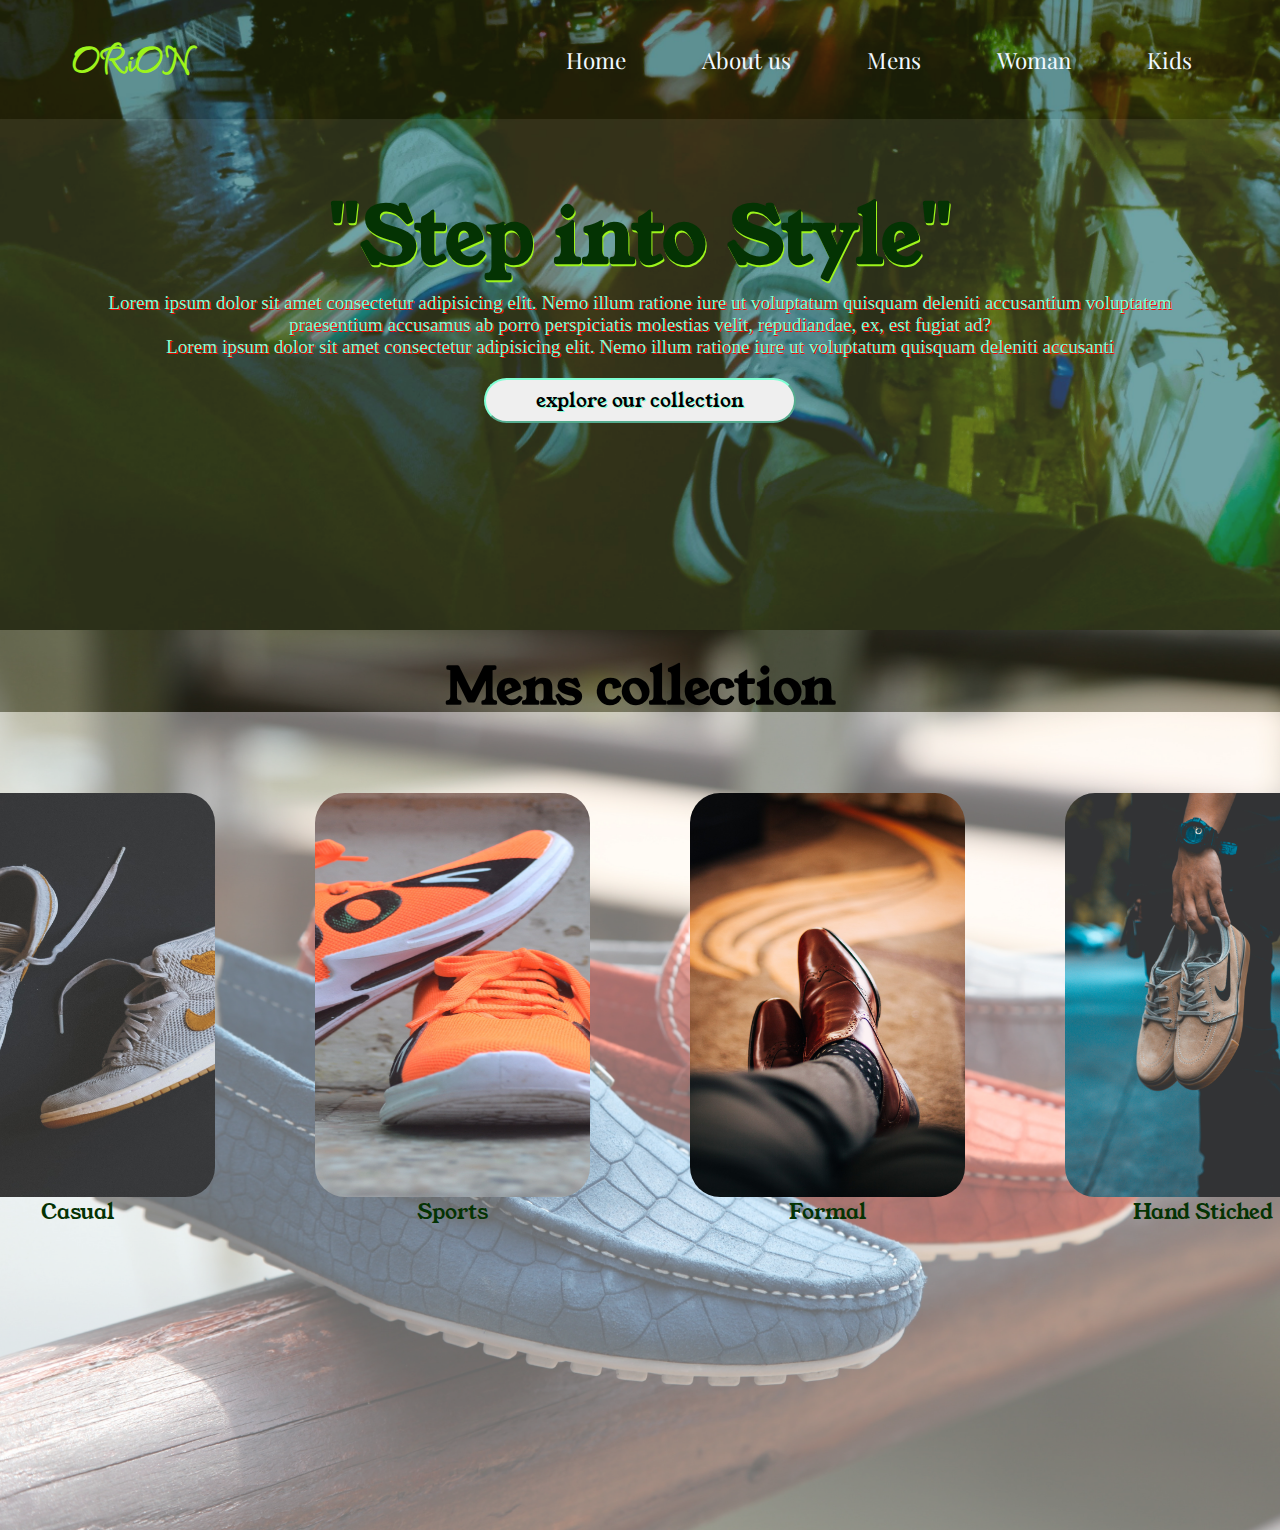
<file: index.html>
<!DOCTYPE html>
<html lang="en">

<head>
    <meta charset="UTF-8">
    <meta name="viewport" content="width=device-width, initial-scale=1.0">
    <title>Shoe site</title>
    <link rel="stylesheet" href="style.css">
    <link rel="preconnect" href="https://fonts.googleapis.com">
    <link rel="preconnect" href="https://fonts.gstatic.com" crossorigin>
    <link href="https://fonts.googleapis.com/css2?family=Fuggles&display=swap" rel="stylesheet">
    <link href="https://fonts.googleapis.com/css2?family=Playfair+Display&display=swap" rel="stylesheet">
    <link href="https://fonts.googleapis.com/css2?family=Playfair+Display&family=Young+Serif&display=swap" rel="stylesheet">

    
</head>

<body>
    <nav id="navbar">
        <div id="logo">

            <a href="#"><strong>ORiON</strong></a>
        </div>
        <div class="box">
            <ul>
                <li class="item"><a href="#">Home </a></li>
                <li class="item"><a href="#">About us </a></li>
                <li class="item"><a href="#">Mens </a></li>
                <li class="item"><a href="#">Woman</a></li>
                <li class="item"><a href="#">Kids</a></li>
            </ul>

        </div>
    </nav>

    <section id="home">
        <h1>
            "Step into Style"
        </h1>
        <p>Lorem ipsum dolor sit amet consectetur adipisicing elit. Nemo illum ratione iure ut voluptatum quisquam
            deleniti accusantium voluptatem praesentium accusamus ab porro perspiciatis molestias velit, repudiandae,
            ex, est fugiat ad?
        </p>
        <p>Lorem ipsum dolor sit amet consectetur adipisicing elit. Nemo illum ratione iure ut voluptatum quisquam
            deleniti accusanti
        </p>
        <button class="btn">
            explore our collection
        </button>

    </section>

    <section id="Mens">
        <h1>Mens collection</h1>
        <div id="mens-container">
            <div class="men1">
                <a class="men2" href="#">
                    <img src="c1.jpg" alt="">
                    Casual</a>

            </div>
            <div class="men1">
                <a class="men2" href="#"></aclass>
                <img src="c2.jpg" alt="">
                Sports</a>
            </div>
            <div class="men1">
                <a class="men2" href="#">
                    <img src="c3.jpg" alt="">
                    Formal
                </a>
            </div>
            <div class="men1">
                <a class="men2"  href="#">
                    <img src="c4.jpg" alt="">
                    Hand Stiched
                </a>
            </div>
        </div>
    </section>

    


</body>

</html>
</file>
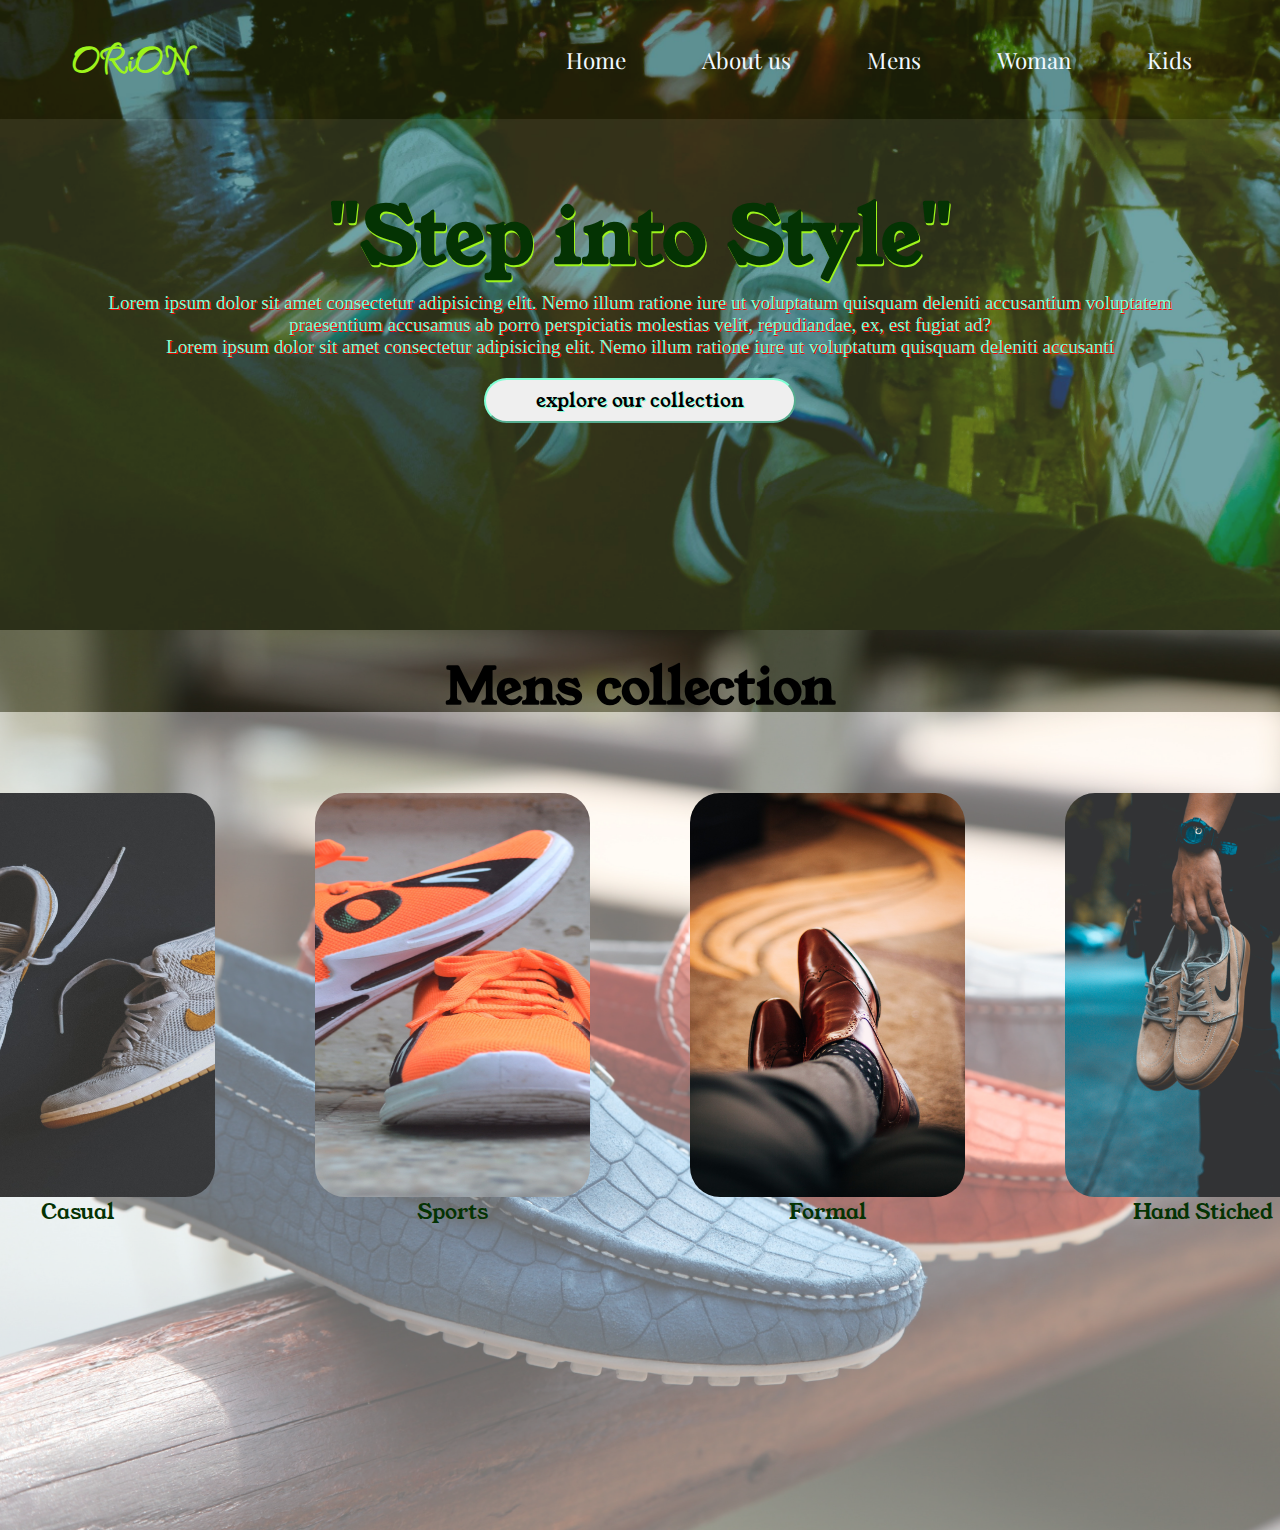
<file: main.html>
<!DOCTYPE html>
<html lang="en">

<head>
    <meta charset="UTF-8">
    <meta name="viewport" content="width=device-width, initial-scale=1.0">
    <title>Shoe site</title>
    <link rel="stylesheet" href="style.css">
    <link rel="preconnect" href="https://fonts.googleapis.com">
    <link rel="preconnect" href="https://fonts.gstatic.com" crossorigin>
    <link href="https://fonts.googleapis.com/css2?family=Fuggles&display=swap" rel="stylesheet">
    <link href="https://fonts.googleapis.com/css2?family=Playfair+Display&display=swap" rel="stylesheet">
    <link href="https://fonts.googleapis.com/css2?family=Playfair+Display&family=Young+Serif&display=swap" rel="stylesheet">

    
</head>

<body>
    <nav id="navbar">
        <div id="logo">

            <a href="#"><strong>ORiON</strong></a>
        </div>
        <div class="box">
            <ul>
                <li class="item"><a href="#">Home </a></li>
                <li class="item"><a href="#">About us </a></li>
                <li class="item"><a href="#">Mens </a></li>
                <li class="item"><a href="#">Woman</a></li>
                <li class="item"><a href="#">Kids</a></li>
            </ul>

        </div>
    </nav>

    <section id="home">
        <h1>
            "Step into Style"
        </h1>
        <p>Lorem ipsum dolor sit amet consectetur adipisicing elit. Nemo illum ratione iure ut voluptatum quisquam
            deleniti accusantium voluptatem praesentium accusamus ab porro perspiciatis molestias velit, repudiandae,
            ex, est fugiat ad?
        </p>
        <p>Lorem ipsum dolor sit amet consectetur adipisicing elit. Nemo illum ratione iure ut voluptatum quisquam
            deleniti accusanti
        </p>
        <button class="btn">
            explore our collection
        </button>

    </section>

    <section id="Mens">
        <h1>Mens collection</h1>
        <div id="mens-container">
            <div class="men1">
                <a class="men2" href="#">
                    <img src="/c1.jpg" alt="">
                    Casual</a>

            </div>
            <div class="men1">
                <a class="men2" href="#"></aclass>
                <img src="/c2.jpg" alt="">
                Sports</a>
            </div>
            <div class="men1">
                <a class="men2" href="#">
                    <img src="/c3.jpg" alt="">
                    Formal
                </a>
            </div>
            <div class="men1">
                <a class="men2"  href="#">
                    <img src="/c4.jpg" alt="">
                    Hand Stiched
                </a>
            </div>
        </div>
    </section>

    


</body>

</html>
</file>
<file: style.css>
/* css reset */

* {
    margin: 0;
    padding: 0;

}

/* navigation bar  */

#navbar {
    display: flex;
    align-items: center;
    position: relative;

}

#navbar::before {
    content: "";
    background-color: black;
    position: absolute;
    height: 100%;
    width: 100%;
    z-index: -1;
    opacity: 0.7;

}

#logo {
    margin: 20px;
    padding: 12px;
    /* font-family: ; */

}

#logo a {
    margin: 0px;
    padding: 10px 2px 2px 40px;
    font-family: 'Fuggles', cursive;
    font-size: 2.9rem;
    text-decoration: none;
    color: rgb(157, 244, 27);

}

#navbar ul {
    display: flex;

}

#navbar ul li {
    list-style: none;
    font-size: 1.3rem;

}

#navbar ul li a {
    display: block;
    padding: 3px 38px;
    text-decoration: none;
    border-radius: 20px;
    color: aliceblue;
    font-size: 1.4rem;
    /* font-family: 'Fuggles', cursive; */
    font-family: 'Playfair Display', serif;

}

#navbar ul li a:hover {
    background-color: aliceblue;
    color: rgb(4 51 3);
}

.box {
    position: absolute;
    right: 50px;
}

/* Home section  */

#home {
    display: flex;
    padding: 12px;
    margin: 0px;
    height: 262px;
    justify-content: center;
    align-items: center;
    flex-direction: column;
    /* position: relative; */
}

#home::before {
    content: "";
    background: url('b1.jpg') no-repeat center center/cover;
    height: 100%;
    width: 100%;
    position: absolute;

    z-index: -1;
    opacity: 0.9;
}

#home h1 {
    font-size: 4.9rem;
    font-family: 'Young Serif', serif;
    color: rgb(4 51 3);
    text-shadow: 1px 2px rgb(157, 244, 27);
    padding-top: 100px;
    /* text-overflow: ; */
}

#home p {
    font-size: 1.2rem;
    color: aquamarine;
    text-shadow: 1px 1px red;
    text-align: center;
    padding: 0px 50px;
}

.btn {
    font-size: 1.2rem;
    padding: 7px 50px;
    margin: 20px 20px;
    border-radius: 112px;
    border-color: aquamarine;
    cursor: pointer;
    font-family: 'Young Serif', serif;
    text-shadow: 1px 1px aquamarine;
}



/* Mens section  */

#Mens {
    display: flex;
    flex-direction: column;
    align-items: center;
    /* justify-content: center; */
    height: 400px;
    margin-top: 225px;
    /* background-color: aqua; */
}

#mens-container {
    display: flex;
    align-items: center;
}

.men2 {
    display: flex;
    flex-direction: column;
    align-items: center;
    text-decoration: none;
    /* color: ; */
    font-size: 1.3rem;
    font-family: 'Young Serif', serif;
    color: rgb(4 51 3);

}

#Mens h1 {
    font-size: 3.2rem;
    font-family: 'Young Serif', serif;
    padding: 20px 20px;
    margin: 0%;
    text-decoration: dashed;

}

#Mens::before {
    content: "";
    background: url('b2.jpg') no-repeat center center/cover;
    height: 100%;
    width: 100%;
    position: absolute;

    z-index: -1;
    opacity: 0.6;
}

.men1 {
    padding: 20px 30px;
    margin: 30px 20px;
    text-align: center;
    /* border: 2px solid aquamarine;  */
    border-radius: 30px;
}

.men1 img {
    height: 404px;
    width: 275px;
    border-radius: 30px;

}

.men1:hover{
    background-color: rgb(167, 253, 124);
}
</file>
